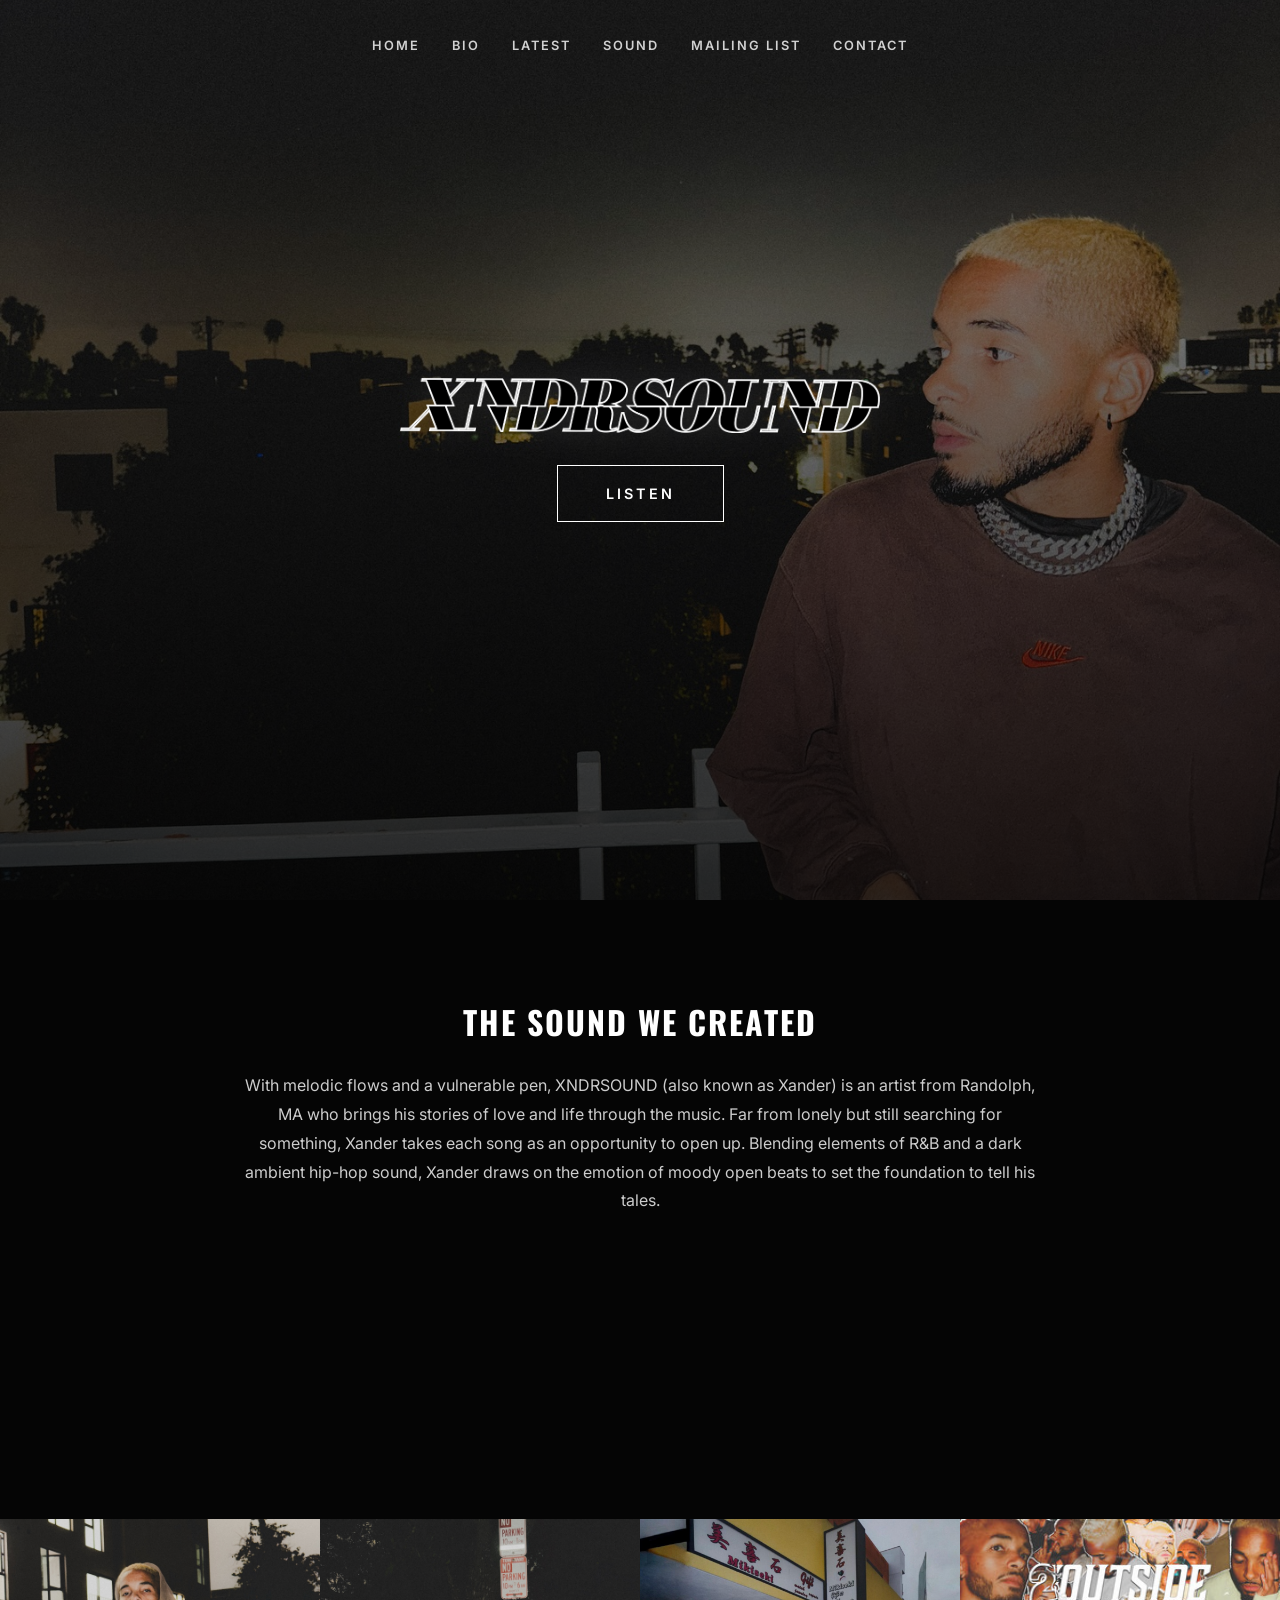
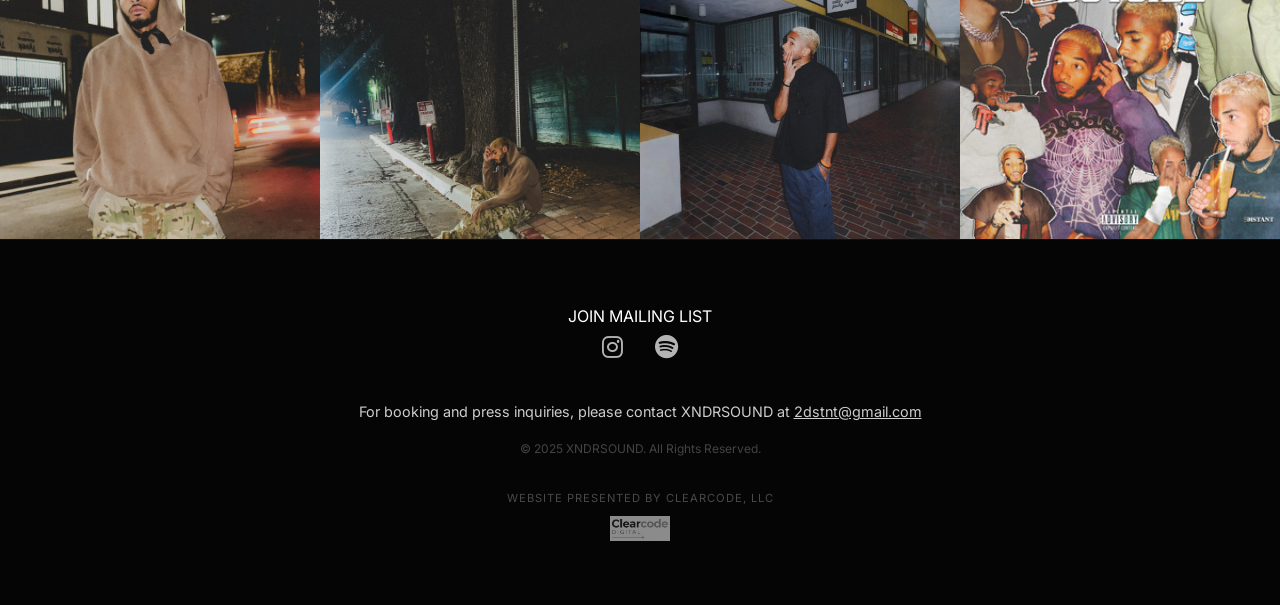
<file: index.html>
<!DOCTYPE html>
<html lang="en">

<head>
    <meta charset="UTF-8">
    <meta name="viewport" content="width=device-width, initial-scale=1.0">
    <title>XNDRSOUND | Official Artist Site</title>
    <!-- Fonts -->
    <link rel="preconnect" href="https://fonts.googleapis.com">
    <link rel="preconnect" href="https://fonts.gstatic.com" crossorigin>
    <link href="https://fonts.googleapis.com/css2?family=Inter:wght@300;400;600&family=Oswald:wght@400;500&display=swap"
        rel="stylesheet">
    <!-- Icons -->
    <link rel="stylesheet" href="https://cdnjs.cloudflare.com/ajax/libs/font-awesome/6.4.0/css/all.min.css">
    <!-- Styles -->
    <link rel="stylesheet" href="static/css/style.css">
</head>

<body>
    <div id="noise-overlay"></div>

    <!-- Navigation -->
    <header class="main-header">
        <nav class="nav-container">
            <ul class="nav-links">
                <li><a href="#hero" class="nav-item">HOME</a></li>
                <li><a href="#bio" class="nav-item">BIO</a></li>
                <li><a href="#gallery" class="nav-item">LATEST</a></li>
                <li><a href="https://open.spotify.com/artist/1jYOf2HAbguZ5zD9IKmxSS?si=Jc2g1URLStOdejd_6FztcA"
                        target="_blank" class="nav-item">SOUND</a></li>
                <li><a href="https://symphony.to/xndrsound/bio" target="_blank" class="nav-item">MAILING LIST</a></li>
                <li><a href="#contact" class="nav-item">CONTACT</a></li>
            </ul>
        </nav>
    </header>

    <!-- Hero Section -->
    <section id="hero" class="hero-section">
        <div class="hero-bg">
            <img src="static/img/hero_main.jpg" alt="XNDRSOUND">
            <div class="overlay"></div>
        </div>
        <div class="hero-content">
            <img src="static/img/official_logo.png" alt="XNDRSOUND" class="hero-logo">
            <a href="https://open.spotify.com/artist/1jYOf2HAbguZ5zD9IKmxSS" target="_blank"
                class="cta-button">LISTEN</a>
        </div>
    </section>

    <!-- Bio Section -->
    <section id="bio" class="bio-section">
        <div class="bio-container">
            <h2 class="section-title">THE SOUND WE CREATED</h2>
            <p class="bio-text">
                With melodic flows and a vulnerable pen, XNDRSOUND (also known as Xander) is an artist from Randolph, MA
                who brings his stories of love and life through the music. Far from lonely but still searching for
                something, Xander takes each song as an opportunity to open up. Blending elements of R&B and a dark
                ambient hip-hop sound, Xander draws on the emotion of moody open beats to set the foundation to tell his
                tales.
            </p>

            <div class="music-embed">
                <!-- Spotify Embed Placeholder -->
                <iframe style="border-radius:12px"
                    src="https://open.spotify.com/embed/artist/1jYOf2HAbguZ5zD9IKmxSS?utm_source=generator&theme=0"
                    width="100%" height="152" frameBorder="0" allowfullscreen=""
                    allow="autoplay; clipboard-write; encrypted-media; fullscreen; picture-in-picture"
                    loading="lazy"></iframe>
            </div>
        </div>
    </section>

    <!-- Gallery Section -->
    <section id="gallery" class="gallery-section">
        <div class="gallery-grid">
            <div class="gallery-item"><img src="static/img/gallery_1.jpg"
                    alt="XNDRSOUND Gallery 1"></div>
            <div class="gallery-item"><img src="static/img/gallery_2.jpg"
                    alt="XNDRSOUND Gallery 2"></div>
            <div class="gallery-item"><img src="static/img/gallery_3.jpg"
                    alt="XNDRSOUND Gallery 3"></div>
            <div class="gallery-item"><img src="static/img/gallery_4.jpg"
                    alt="XNDRSOUND Gallery 4"></div>
        </div>
    </section>

    <!-- Footer / Contact -->
    <footer id="contact" class="main-footer">
        <div class="footer-content">
            <!-- Mailing List CTA -->
            <a href="https://symphony.to/xndrsound/bio" target="_blank" class="btn-neon"
                style="margin-bottom: 2rem;">JOIN MAILING LIST</a>

            <div class="social-links">
                <a href="https://www.instagram.com/xndrsound/" target="_blank" aria-label="Instagram"><i
                        class="fab fa-instagram"></i></a>
                <a href="https://open.spotify.com/artist/1jYOf2HAbguZ5zD9IKmxSS" target="_blank" aria-label="Spotify"><i
                        class="fab fa-spotify"></i></a>
            </div>
            <p class="contact-text">For booking and press inquiries, please contact XNDRSOUND at <a
                    href="mailto:2dstnt@gmail.com">2dstnt@gmail.com</a></p>
            <p class="copyright">&copy; 2025 XNDRSOUND. All Rights Reserved.</p>

            <!-- Clearcode Branding -->
            <div style="margin-top: 2rem; display: flex; flex-direction: column; align-items: center; opacity: 0.7;">
                <p style="font-size: 0.7rem; color: #666; margin-bottom: 0.5rem; letter-spacing: 1px;">WEBSITE PRESENTED
                    BY CLEARCODE, LLC</p>
                <img src="static/img/clearcode_logo.jpg" alt="Clearcode Digital"
                    style="height: 25px; width: auto; filter: grayscale(100%); opacity: 0.8;">
            </div>
        </div>
    </footer>

    <!-- Scripts -->
    <script>
        // QA-01: Glass Nav
        window.addEventListener('scroll', function () {
            const header = document.querySelector('.main-header');
            if (window.scrollY > 50) {
                header.classList.add('scrolled');
            } else {
                header.classList.remove('scrolled');
            }

            // QA-02: Parallax Hero
            const heroLogo = document.querySelector('.hero-logo');
            const scrollPos = window.scrollY;
            if (scrollPos < 800) { // Optimize: only calculate when visible
                heroLogo.style.transform = `translateY(${scrollPos * 0.4}px)`;
            }
        });
    </script>
</body>

</html>
</file>
<file: static/css/style.css>
/* 
   XNDRSOUND Official Site Styles
   Theme: Dark Premium
   Author: Antigravity
*/

:root {
    --bg-color: #000000;
    --text-color: #ffffff;
    --accent-color: #ffffff;
    --gray-text: #CCCCCC;
    /* QA-04 Legibility */
    --font-main: 'Inter', sans-serif;
    --font-display: 'Oswald', sans-serif;
    --transition-speed: 0.3s;
}

/* Reset & Base */
* {
    margin: 0;
    padding: 0;
    box-sizing: border-box;
}

html {
    scroll-behavior: smooth;
}

body {
    background-color: var(--bg-color);
    color: var(--text-color);
    font-family: var(--font-main);
    line-height: 1.6;
    overflow-x: hidden;
}

a {
    text-decoration: none;
    color: inherit;
    transition: color var(--transition-speed) ease;
}

img {
    display: block;
    width: 100%;
    height: auto;
}

/* Typography Utility */
.section-title {
    font-family: var(--font-display);
    font-size: 2rem;
    letter-spacing: 2px;
    text-transform: uppercase;
    margin-bottom: 1.5rem;
    text-align: center;
}

/* Navigation */
.main-header {
    position: absolute;
    top: 0;
    left: 0;
    width: 100%;
    z-index: 1000;
    padding: 2rem 0;
    transition: background-color 0.3s ease, backdrop-filter 0.3s ease;
}

/* QA-01 Glassmorphism */
.main-header.scrolled {
    background-color: rgba(0, 0, 0, 0.6);
    backdrop-filter: blur(10px);
    padding: 1rem 0;
}

.nav-container {
    display: flex;
    justify-content: center;
}

.nav-links {
    display: flex;
    gap: 2rem;
    list-style: none;
}

.nav-item {
    font-size: 0.8rem;
    font-weight: 600;
    letter-spacing: 2px;
    text-transform: uppercase;
    color: rgba(255, 255, 255, 0.8);
}

.nav-item:hover {
    color: #ffffff;
    text-shadow: 0 0 10px rgba(255, 255, 255, 0.5);
}

/* Hero Section */
.hero-section {
    position: relative;
    height: 100vh;
    display: flex;
    align-items: center;
    justify-content: center;
    overflow: hidden;
}

.hero-bg {
    position: absolute;
    top: 0;
    left: 0;
    width: 100%;
    height: 100%;
    z-index: -1;
}

.hero-bg img {
    width: 100%;
    height: 100%;
    object-fit: cover;
    object-position: center;
}

.hero-bg .overlay {
    position: absolute;
    top: 0;
    left: 0;
    width: 100%;
    height: 100%;
    background: linear-gradient(to bottom, rgba(0, 0, 0, 0.3) 0%, rgba(0, 0, 0, 0.8) 100%);
}

.hero-content {
    text-align: center;
    z-index: 10;
    animation: fadeUp 1.5s ease-out;
    display: flex;
    flex-direction: column;
    align-items: center;
}

.hero-logo {
    width: 80%;
    max-width: 600px;
    margin-bottom: 2rem;
    filter: drop-shadow(0 0 20px rgba(255, 255, 255, 0.1));
}

.cta-button {
    display: inline-block;
    padding: 1rem 3rem;
    border: 1px solid white;
    font-size: 0.9rem;
    letter-spacing: 3px;
    text-transform: uppercase;
    font-weight: 600;
    background: transparent;
    transition: all var(--transition-speed) ease;
}

.cta-button:hover {
    background: white;
    color: black;
    box-shadow: 0 0 20px rgba(255, 255, 255, 0.3);
}

/* Bio Section */
.bio-section {
    padding: 6rem 1.5rem;
    background-color: #050505;
    text-align: center;
}

.bio-container {
    max-width: 800px;
    margin: 0 auto;
}

.bio-text {
    font-size: 1rem;
    color: var(--gray-text);
    margin-bottom: 3rem;
    line-height: 1.8;
}

.music-embed {
    margin-top: 2rem;
}

/* Gallery Section */
.gallery-section {
    background-color: var(--bg-color);
}

.gallery-grid {
    display: grid;
    grid-template-columns: repeat(4, 1fr);
    /* 4 columns on desktop */
}

.gallery-item {
    width: 100%;
    aspect-ratio: 1;
    /* Square images */
    overflow: hidden;
    position: relative;
    cursor: pointer;
}

.gallery-item img {
    width: 100%;
    height: 100%;
    object-fit: cover;
    transition: transform 0.5s ease;
}

.gallery-item:hover img {
    transform: scale(1.05);
}

/* Footer */
.main-footer {
    padding: 4rem 1.5rem;
    text-align: center;
    background-color: #050505;
    border-top: 1px solid #111;
}

.social-links {
    margin-bottom: 2rem;
    display: flex;
    justify-content: center;
    gap: 2rem;
}

.social-links a {
    font-size: 1.5rem;
    opacity: 0.7;
}

.social-links a:hover {
    opacity: 1;
    transform: translateY(-3px);
}

.contact-text {
    font-size: 0.9rem;
    color: var(--gray-text);
    margin-bottom: 1rem;
}

.contact-text a {
    text-decoration: underline;
}

.copyright {
    font-size: 0.75rem;
    color: #444;
}

/* Animations */
@keyframes fadeUp {
    from {
        opacity: 0;
        transform: translateY(20px);
    }

    to {
        opacity: 1;
        transform: translateY(0);
    }
}

/* Mobile Responsive */
@media (max-width: 768px) {
    .artist-title {
        font-size: 2.5rem;
        letter-spacing: 5px;
    }

    .nav-links {
        display: flex;
        gap: 1rem;
        flex-wrap: wrap;
        justify-content: center;
        padding-top: 1rem;
    }

    .nav-item {
        font-size: 0.7rem;
    }

    .gallery-grid {
        grid-template-columns: 1fr;
        /* 1 column on mobile */
    }

    .hero-logo {
        width: 70%;
        /* Adjust logo size for mobile */
    }
}
</file>
